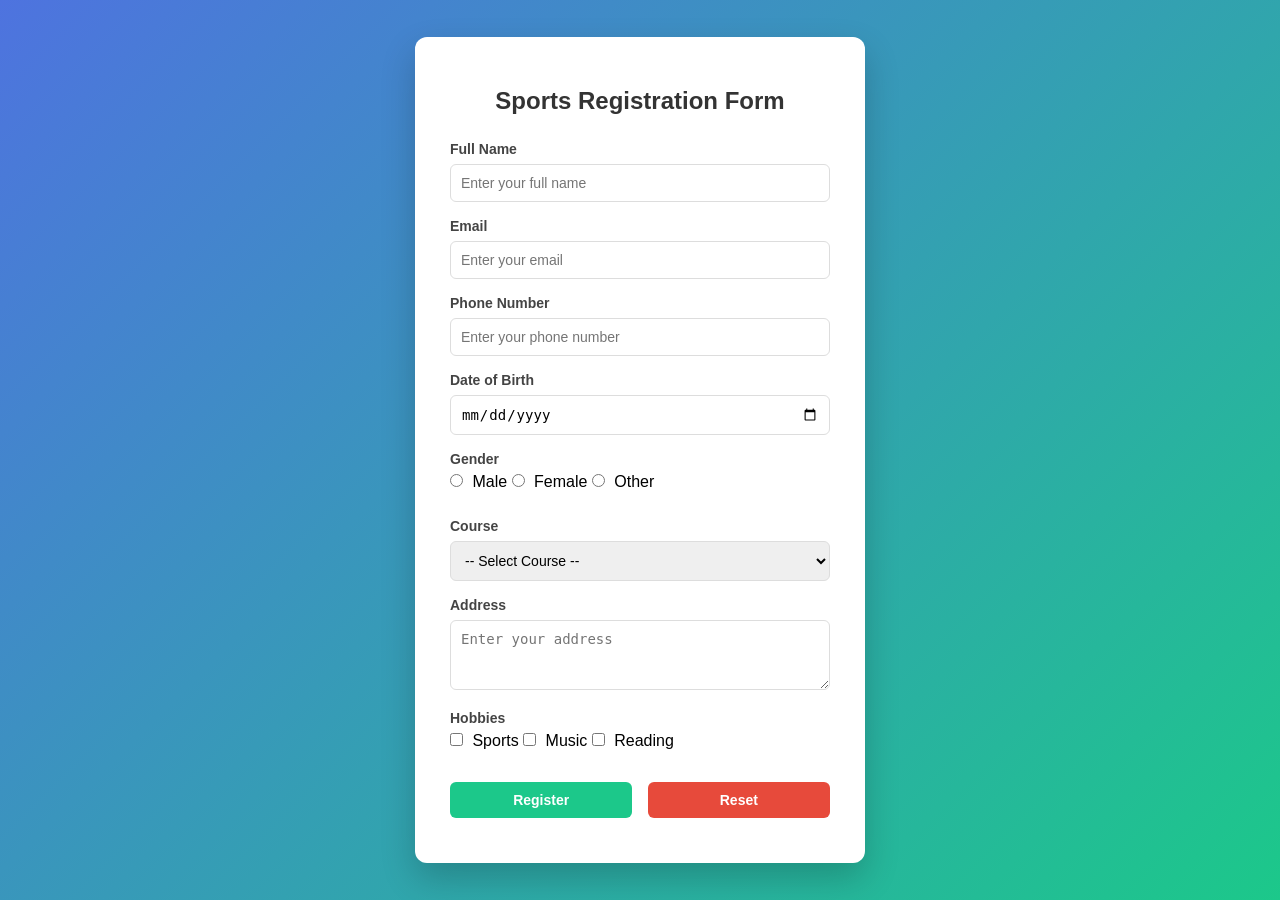
<file: task 2/index.html>
<!DOCTYPE html>
<html>
<head>
    <title>Sport Registration Form</title>
    <meta name="viewport" content="width=device-width, initial-scale=1.0">
    
    <style>
        * {
            box-sizing: border-box;
        }

        body {
            margin: 0;
            font-family: 'Segoe UI', Tahoma, Geneva, Verdana, sans-serif;
            background: linear-gradient(135deg, #4e73df, #1cc88a);
            display: flex;
            justify-content: center;
            align-items: center;
            min-height: 100vh;
        }

        .container {
            width: 100%;
            max-width: 450px;
            background: #ffffff;
            padding: 30px 35px;
            border-radius: 12px;
            box-shadow: 0 15px 35px rgba(0, 0, 0, 0.2);
            animation: fadeIn 0.6s ease-in-out;
        }

        h2 {
            text-align: center;
            margin-bottom: 25px;
            color: #333;
        }

        label {
            font-weight: 600;
            color: #444;
            font-size: 14px;
        }

        input, select, textarea {
            width: 100%;
            padding: 10px;
            margin: 6px 0 15px 0;
            border: 1px solid #ddd;
            border-radius: 6px;
            font-size: 14px;
            transition: all 0.3s ease;
        }

        input:focus, select:focus, textarea:focus {
            border-color: #4e73df;
            box-shadow: 0 0 6px rgba(78, 115, 223, 0.4);
            outline: none;
        }

        .inline-group {
            margin-bottom: 15px;
        }

        .inline-group input {
            width: auto;
            margin-right: 5px;
        }

        .inline-group label {
            margin-right: 15px;
            font-weight: normal;
        }

        .button-group {
            display: flex;
            justify-content: space-between;
            margin-top: 10px;
        }

        .btn {
            width: 48%;
            padding: 10px;
            border-radius: 6px;
            border: none;
            font-size: 14px;
            font-weight: 600;
            cursor: pointer;
            transition: all 0.3s ease;
        }

        .submit-btn {
            background-color: #1cc88a;
            color: white;
        }

        .submit-btn:hover {
            background-color: #17a673;
            transform: translateY(-2px);
        }

        .reset-btn {
            background-color: #e74a3b;
            color: white;
        }

        .reset-btn:hover {
            background-color: #c0392b;
            transform: translateY(-2px);
        }

        @keyframes fadeIn {
            from {
                opacity: 0;
                transform: translateY(20px);
            }
            to {
                opacity: 1;
                transform: translateY(0);
            }
        }

        @media (max-width: 500px) {
            .container {
                margin: 20px;
                padding: 25px;
            }
        }

    </style>
</head>

<body>

<div class="container">
    <h2>Sports Registration Form</h2>

    <form action="#" method="post">

        <label>Full Name</label>
        <input type="text" name="fullname" placeholder="Enter your full name" required>

        <label>Email</label>
        <input type="email" name="email" placeholder="Enter your email" required>

        <label>Phone Number</label>
        <input type="tel" name="phone" placeholder="Enter your phone number" required>

        <label>Date of Birth</label>
        <input type="date" name="dob" required>

        <label>Gender</label>
        <div class="inline-group">
            <input type="radio" name="gender" value="Male" required> Male
            <input type="radio" name="gender" value="Female"> Female
            <input type="radio" name="gender" value="Other"> Other
        </div>

        <label>Course</label>
        <select name="course" required>
            <option value="">-- Select Course --</option>
            <option value="BCA">BCA</option>
            <option value="BSc">BSc</option>
            <option value="BCom">BCom</option>
            <option value="BA">BA</option>
        </select>

        <label>Address</label>
        <textarea name="address" rows="3" placeholder="Enter your address"></textarea>

        <label>Hobbies</label>
        <div class="inline-group">
            <input type="checkbox" name="hobby" value="Sports"> Sports
            <input type="checkbox" name="hobby" value="Music"> Music
            <input type="checkbox" name="hobby" value="Reading"> Reading
        </div>

        <div class="button-group">
            <input type="submit" value="Register" class="btn submit-btn">
            <input type="reset" value="Reset" class="btn reset-btn">
        </div>

    </form>
</div>

</body>
</html>
</file>
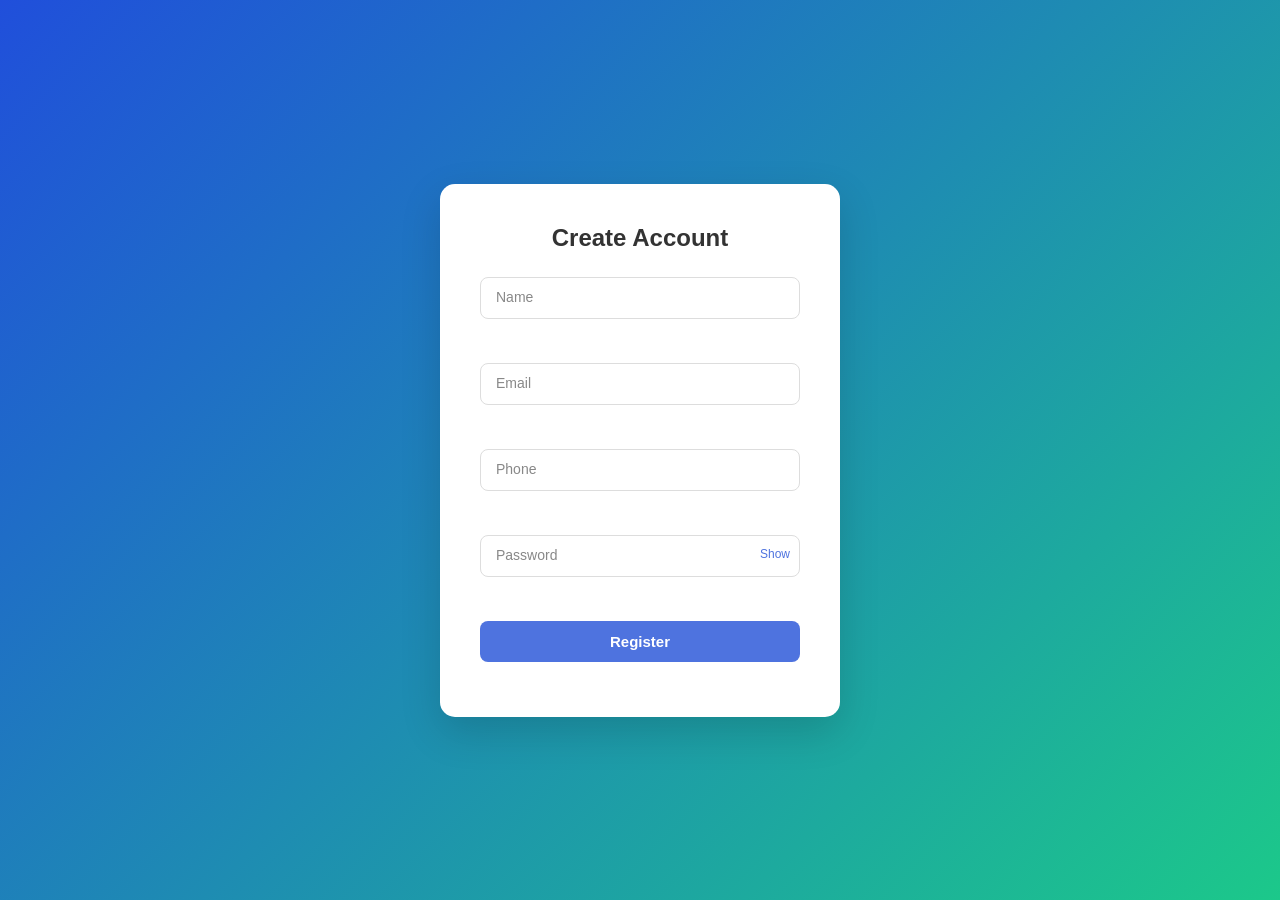
<file: task3/index.html>
<!DOCTYPE html>
<html lang="en">
<head>
<meta charset="UTF-8">
<meta name="viewport" content="width=device-width, initial-scale=1.0">
<title>Professional Registration</title>

<style>

/* ========== RESET ========== */
* {
    margin: 0;
    padding: 0;
    box-sizing: border-box;
}

/* ========== BODY ========== */
body {
    font-family: 'Segoe UI', sans-serif;
    background: linear-gradient(135deg, #204fdb, #1cc88a);
    height: 100vh;
    display: flex;
    justify-content: center;
    align-items: center;
}

/* ========== FORM CARD ========== */
.form-container {
    background: #ffffff;
    width: 400px;
    padding: 40px;
    border-radius: 15px;
    box-shadow: 0 15px 40px rgba(0,0,0,0.15);
}

.form-container h2 {
    text-align: center;
    margin-bottom: 25px;
    color: #333;
}

/* ========== INPUT GROUP ========== */
.input-group {
    position: relative;
    margin-bottom: 25px;
}

.input-group input {
    width: 100%;
    padding: 12px 12px;
    border-radius: 8px;
    border: 1px solid #ddd;
    font-size: 14px;
    outline: none;
    transition: 0.3s;
}

.input-group label {
    position: absolute;
    left: 12px;
    top: 12px;
    color: #888;
    font-size: 14px;
    pointer-events: none;
    transition: 0.3s;
    background: white;
    padding: 0 4px;
}

/* Floating effect */
.input-group input:focus + label,
.input-group input:not(:placeholder-shown) + label {
    top: -8px;
    font-size: 12px;
    color: #4e73df;
}

.input-group input:focus {
    border-color: #4e73df;
    box-shadow: 0 0 0 3px rgba(78,115,223,0.2);
}

/* Error */
.error {
    color: #e74a3b;
    font-size: 12px;
    margin-top: 5px;
    min-height: 14px;
}

/* Password toggle */
.toggle-password {
    position: absolute;
    right: 10px;
    top: 12px;
    cursor: pointer;
    font-size: 12px;
    color: #4e73df;
}

/* Button */
button {
    width: 100%;
    padding: 12px;
    border-radius: 8px;
    border: none;
    background: #4e73df;
    color: white;
    font-size: 15px;
    font-weight: 600;
    cursor: pointer;
    transition: 0.3s;
}

button:hover {
    background: #2e59d9;
    transform: translateY(-2px);
    box-shadow: 0 8px 15px rgba(0,0,0,0.15);
}

.success {
    text-align: center;
    margin-top: 15px;
    color: green;
    font-weight: 600;
}

@media(max-width:450px){
    .form-container {
        width: 90%;
        padding: 30px;
    }
}

</style>
</head>
<body>

<div class="form-container">
    <h2>Create Account</h2>

    <form id="registerForm" novalidate>

        <div class="input-group">
            <input type="text" id="name" placeholder=" " required>
            <label>Name</label>
            <div class="error" id="nameError"></div>
        </div>

        <div class="input-group">
            <input type="email" id="email" placeholder=" " required>
            <label>Email</label>
            <div class="error" id="emailError"></div>
        </div>

        <div class="input-group">
            <input type="text" id="phone" placeholder=" " required>
            <label>Phone</label>
            <div class="error" id="phoneError"></div>
        </div>

        <div class="input-group">
            <input type="password" id="password" placeholder=" " required>
            <label>Password</label>
            <span class="toggle-password" onclick="togglePassword()">Show</span>
            <div class="error" id="passwordError"></div>
        </div>

        <button type="submit">Register</button>

        <div class="success" id="successMessage"></div>

    </form>
</div>

<script>

/* ========== FORM VALIDATION ========== */

const form = document.getElementById("registerForm");

form.addEventListener("submit", function(e){
    e.preventDefault();
    validateForm();
});

function validateForm(){

    let isValid = true;

    let name = document.getElementById("name").value.trim();
    let email = document.getElementById("email").value.trim();
    let phone = document.getElementById("phone").value.trim();
    let password = document.getElementById("password").value.trim();

    // Clear errors
    document.querySelectorAll(".error").forEach(el => el.textContent = "");
    document.getElementById("successMessage").textContent = "";

    // Name
    if(name.length < 3){
        document.getElementById("nameError").textContent = "Name must be at least 3 characters";
        isValid = false;
    }

    // Email
    if(!/^\S+@\S+\.\S+$/.test(email)){
        document.getElementById("emailError").textContent = "Enter valid email address";
        isValid = false;
    }

    // Phone
    if(!/^\d{10}$/.test(phone)){
        document.getElementById("phoneError").textContent = "Phone must be exactly 10 digits";
        isValid = false;
    }

    // Strong Password
    if(!/^(?=.*[A-Z])(?=.*\d)(?=.*[@$!%*?&]).{8,}$/.test(password)){
        document.getElementById("passwordError").textContent =
        "Min 8 chars, 1 uppercase, 1 number, 1 special character";
        isValid = false;
    }

    if(isValid){
        document.getElementById("successMessage").textContent = "Registration Successful!";
        form.reset();
    }
}

/* ========== SHOW / HIDE PASSWORD ========== */

function togglePassword(){
    let passwordInput = document.getElementById("password");
    let toggle = document.querySelector(".toggle-password");

    if(passwordInput.type === "password"){
        passwordInput.type = "text";
        toggle.textContent = "Hide";
    } else {
        passwordInput.type = "password";
        toggle.textContent = "Show";
    }
}

</script>

</body>
</html>
</file>
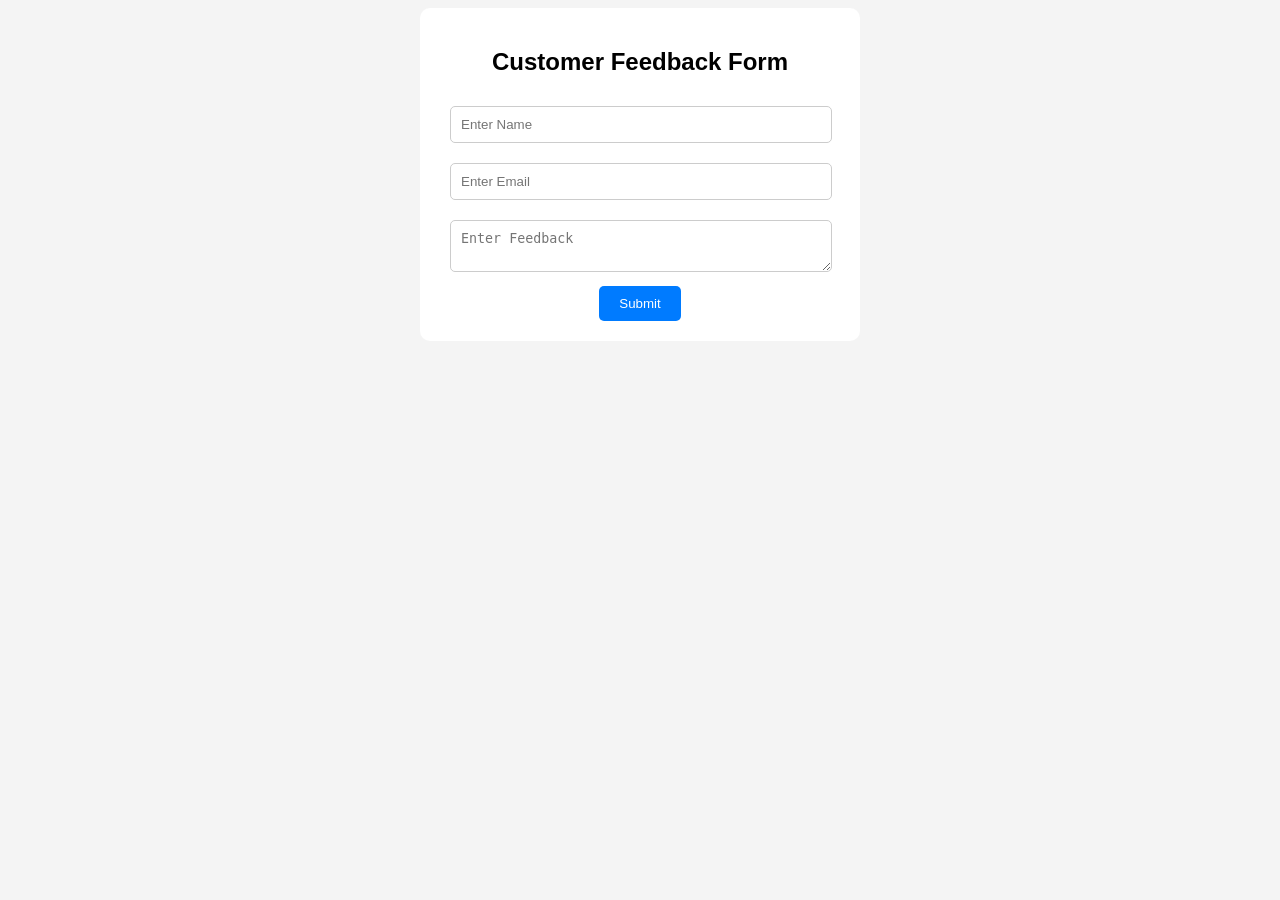
<file: task7/feedback.html>
<!DOCTYPE html>
<html>
<head>
    <title>Feedback Form</title>
    <link rel="stylesheet" href="style.css">
</head>
<body>

<div class="container">
    <h2>Customer Feedback Form</h2>

    <form>

        <input type="text" id="name" placeholder="Enter Name" onkeyup="validateName()">

        <input type="email" id="email" placeholder="Enter Email" onkeyup="validateEmail()">

        <textarea id="message" placeholder="Enter Feedback" onkeyup="validateMessage()"></textarea>

        <button type="button" ondblclick="submitForm()">Submit</button>

    </form>
</div>

<script src="script.js"></script>

</body>
</html>
</file>
<file: task7/style.css>
body {
    font-family: Arial;
    text-align: center;
    background-color: #f4f4f4;
}

.container {
    width: 400px;
    margin: auto;
    background: white;
    padding: 20px;
    border-radius: 10px;
}

input, textarea {
    width: 90%;
    padding: 10px;
    margin: 10px;
    border: 1px solid #ccc;
    border-radius: 5px;
}

/* Hover highlight */
input:hover, textarea:hover {
    border-color: #007BFF;
    background-color: #eef6ff;
}

/* Error style */
.error {
    border: 2px solid red;
}

button {
    padding: 10px 20px;
    cursor: pointer;
    background: #007BFF;
    color: white;
    border: none;
    border-radius: 5px;
}
</file>
